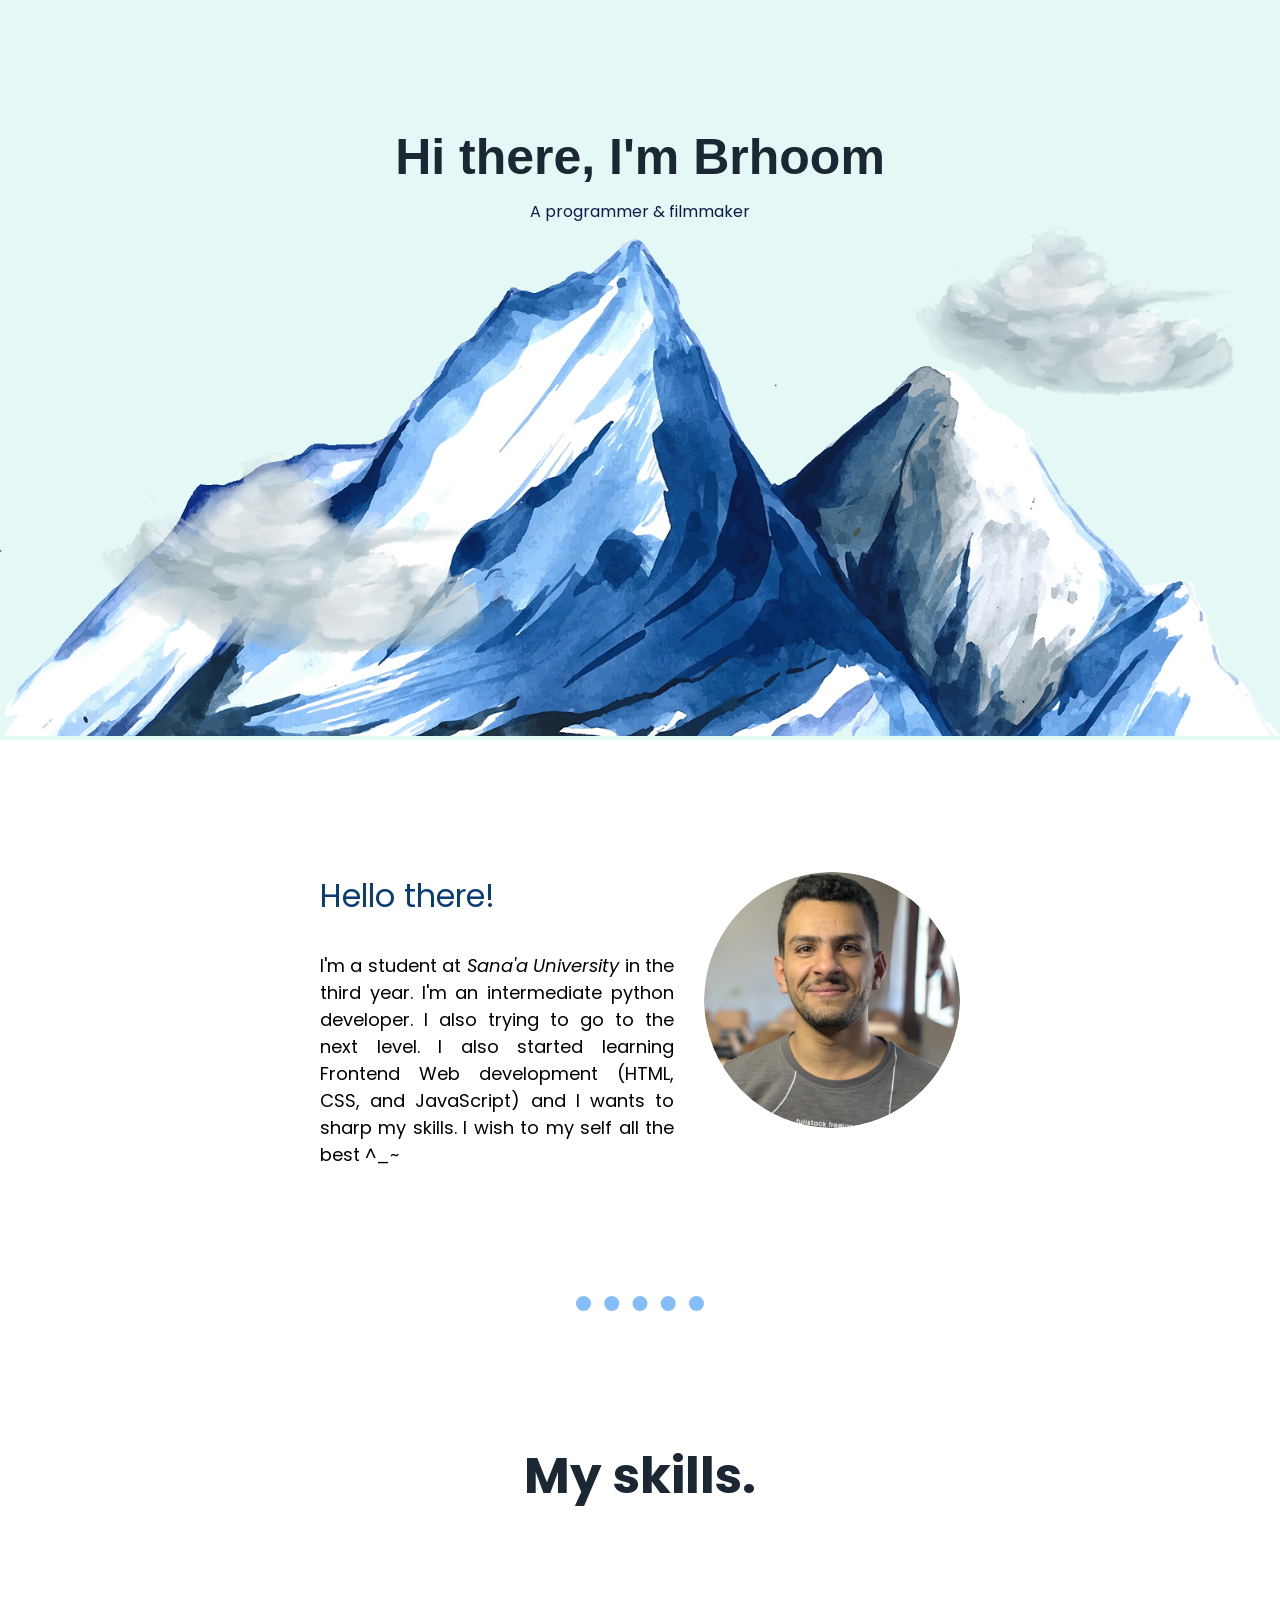
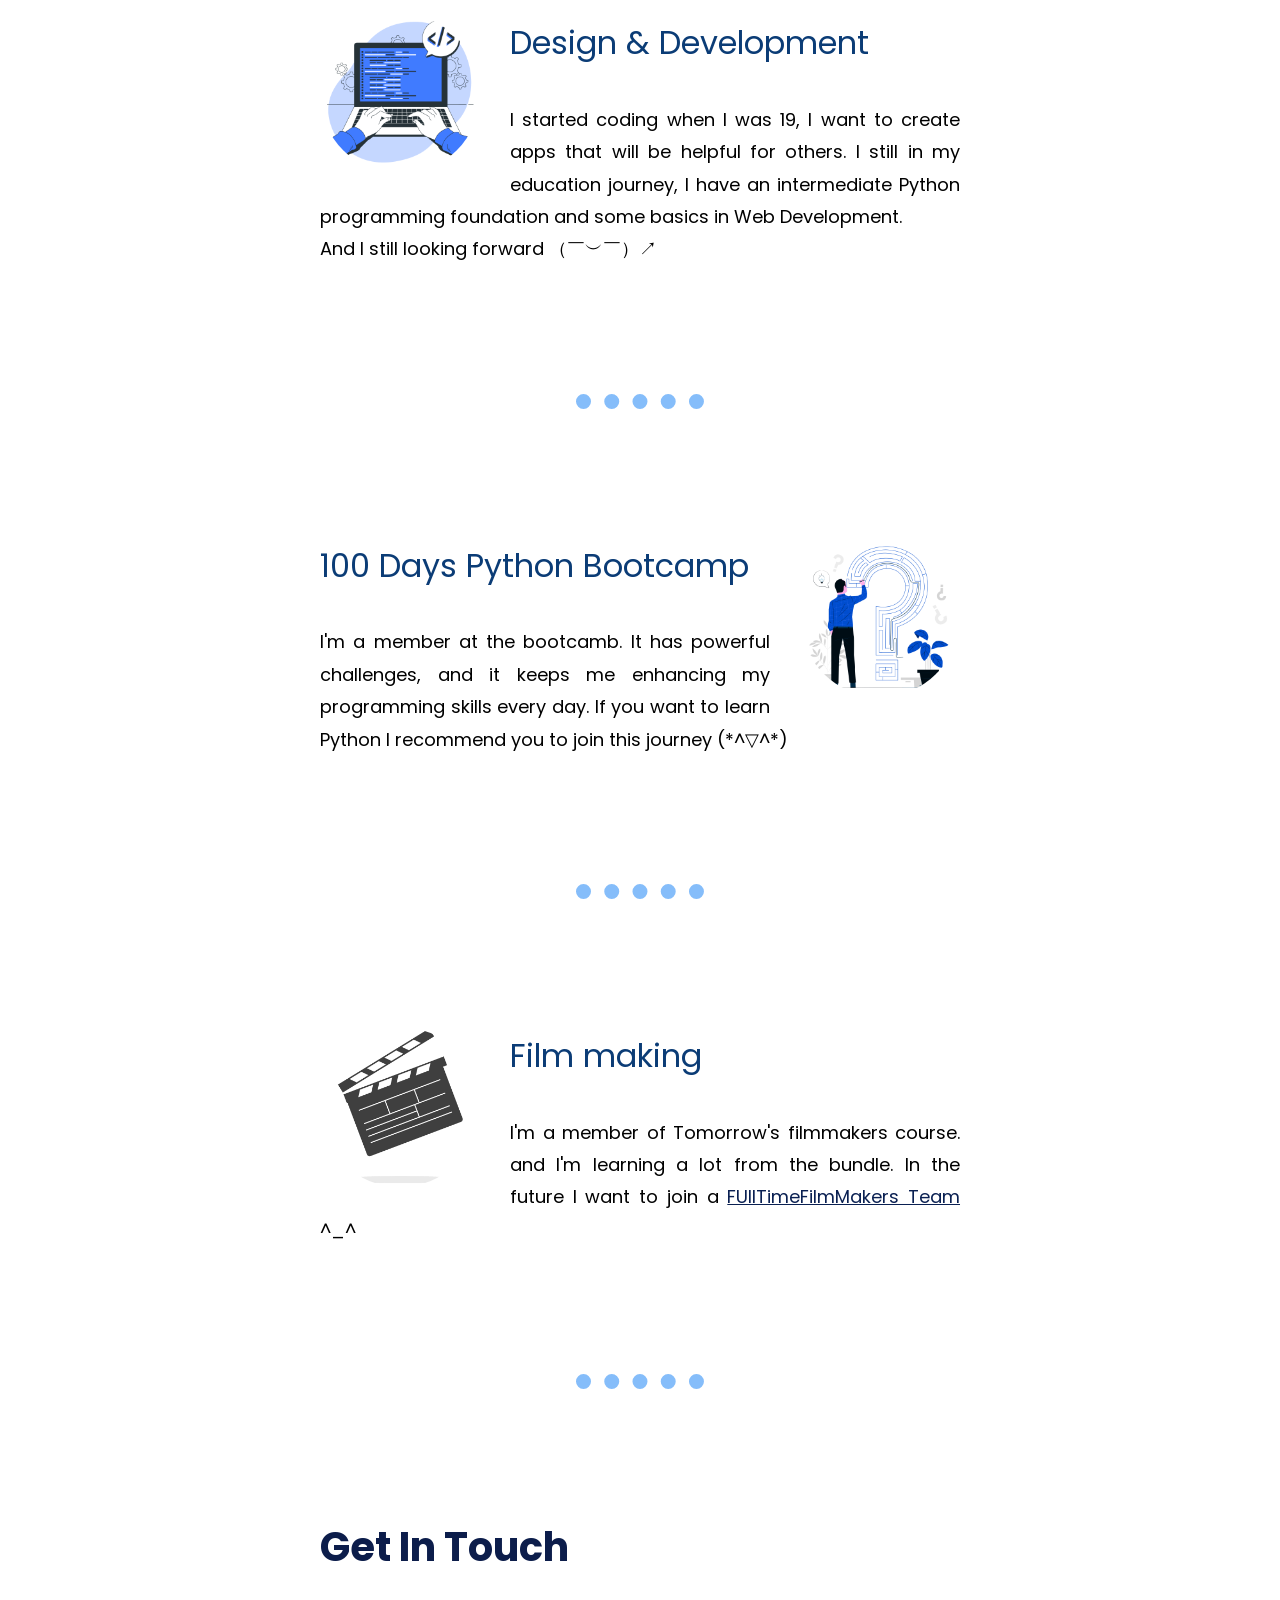
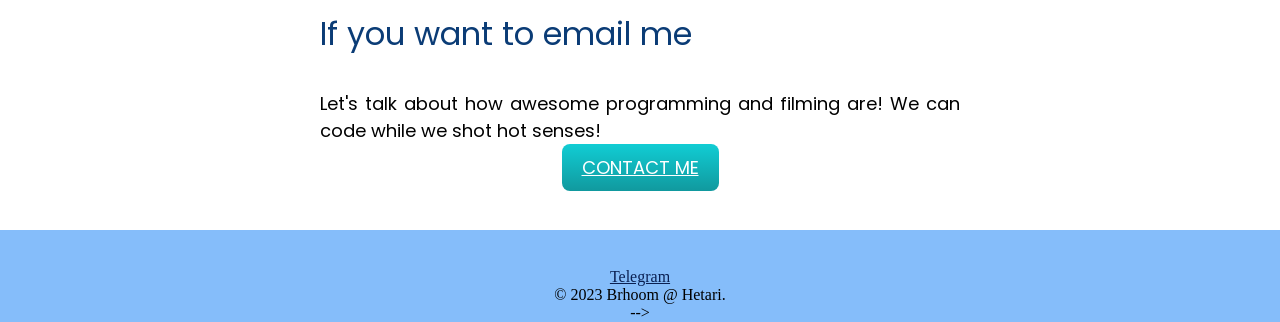
<file: index.html>
<!DOCTYPE html>
<html lang="en">

<head>
  <meta charset="UTF-8">
  <meta name="keywords" content="Ebraheem, Hetari, Alhetari, Brhoom, CV, About me">
  <meta name="author" content="Brhoom">
  <meta name="viewport" content="width=device-width, initial-scale=1.0">
  <title>Ebraheem Hetari</title>
  <meta name="description" content="This website grants you couple information about me">
  <link rel="stylesheet" href="CSS/style.css">
  <link rel="icon" href="favicon.ico?v=2">
</head>

<body>
  <div class="top-container">
    <img class="top-cloud" src="images/cloud-1.png" alt="cloud">
    <h1 class="name">Hi there, I'm Brhoom</h1>
    <h2 class="work">A programmer & filmmaker</h2>
    <img class="mountain" src="images/mountain-3.png" alt="cloud">
    <img class="bottom-cloud" src="images/cloud-2.png" alt="cloud">
  </div>

  <div class="middle-container">

    <div class="profile">
      <img src="images/me.png" alt="Ebraheem Hetari" class="pic">
      <h3 id="w" class="topic">Hello there!</h3>

      <p id="w" class="text">I'm a student at <em>Sana'a University</em> in the third year. I'm an intermediate python
        developer. I also
        trying to go to the next level. I also started learning Frontend Web development (HTML, CSS, and JavaScript) and
        I wants to sharp my skills. I wish to my self all the best ^_~</p>
    </div>

    <hr />

    <div class="skills">
      <h1 class="skill">My skills.</h1>
      <div class="skill-row">
        <img class="pic-l" src="images/programming.png">

        <h3 class="topic">Design & Development</h3>
        <p class="text">I started coding when I was 19, I want to create apps that will
          be helpful for others. I still in my education journey, I have an intermediate Python
          programming foundation and some basics in Web Development.<br />And I still looking forward （￣︶￣）↗</p>
      </div>

      <hr />

      <div class="skill-row">
        <img class="pic-r" src="images/Problem solving-pana(1).png">

        <h3 class="topic">100 Days Python Bootcamp</h3>
        <p class="text">I'm a member at the bootcamb. It has powerful challenges, and it keeps me enhancing my
          programming skills every day. If you want to learn Python I recommend you to join this
          journey (*^▽^*)</p>
      </div>

      <hr />

      <div class="skill-row">
        <img class="pic-l" src="images/filmming.png">

        <h3 class="topic">Film making</h3>
        <p class="text">I'm a member of Tomorrow's filmmakers course. and I'm learning a lot from the bundle. In the
          future I want to join a <a href="filming.html" target="_blank">FUllTimeFilmMakers Team</a> ^_^</p>
      </div>
    </div>

    <hr />

    <div class="contact-me">
      <h2 class="topic">Get In Touch</h2>
      <h3 class="topic">If you want to email me</h3>
      <p class="text">Let's talk about how awesome programming and
        filming are! We can code while we shot hot senses!</p>
      <button><a class="text" href="mailto:hetari4all@gmail.com"> CONTACT
          ME</a></button>
    </div>
  </div>

  <div class="bottom-container">
    <a class="footer-link" href="https://t.me/E_1_E">Telegram</a>
    <p class="copyright">© 2023 Brhoom @ Hetari.</p>-->
  </div>
</body>

</html>
</file>
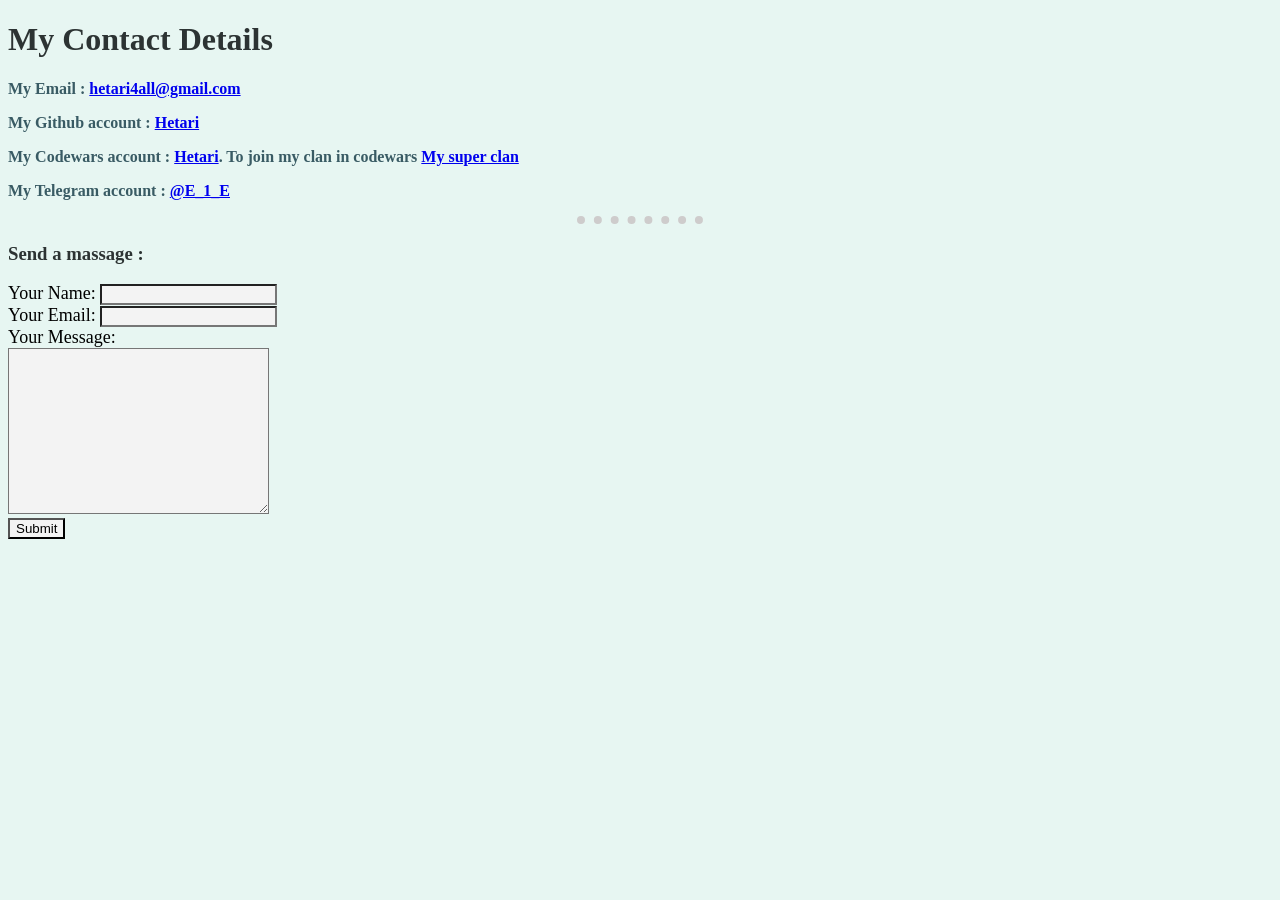
<file: contact.html>
<!DOCTYPE html>
<html lang="en">
  <head>
    <meta charset="UTF-8">
    <meta http-equiv="X-UA-Compatible" content="IE=edge">
    <meta name="viewport" content="width=device-width, initial-scale=1.0">
    <title>Ebraheem Hetari - Contact</title>
    <link rel="stylesheet" href="style.css">

  </head>
  <body>
    <h1>My Contact Details</h1>
    <p>My Email : <a href="mailto:hetari4all@gmail.com">hetari4all@gmail.com</a></p>
    <p>My <strong>Github account : </strong><a href="https://github.com/Hetari">Hetari</a></p>
    <p>My Codewars account : <a href="https://www.codewars.com/users/Hetari">Hetari</a>. To join my clan in codewars <a href="www.codewars.com/r/MtNnCg">My super clan</a></p>
    <p>My Telegram account : <a href="https://t.me/E_1_E">@E_1_E</a></p>
    <hr>
    <h3>Send a massage :</h3>
    <form enctype="text/plain" action="mailto:hetari4all@gmail.com" method="post" >
      <label>Your Name:</label>
      <input type="text" name="YourName" value=""><br>
      <label>Your Email:</label>
      <input type="email" name="YourEmail" value=""><br>
      <label>Your Message:</label><br>
      <textarea name="Message" rows="10" cols="30"></textarea><br>
      <input type="submit" name="">
    </form>
  </body>
</html>
</file>
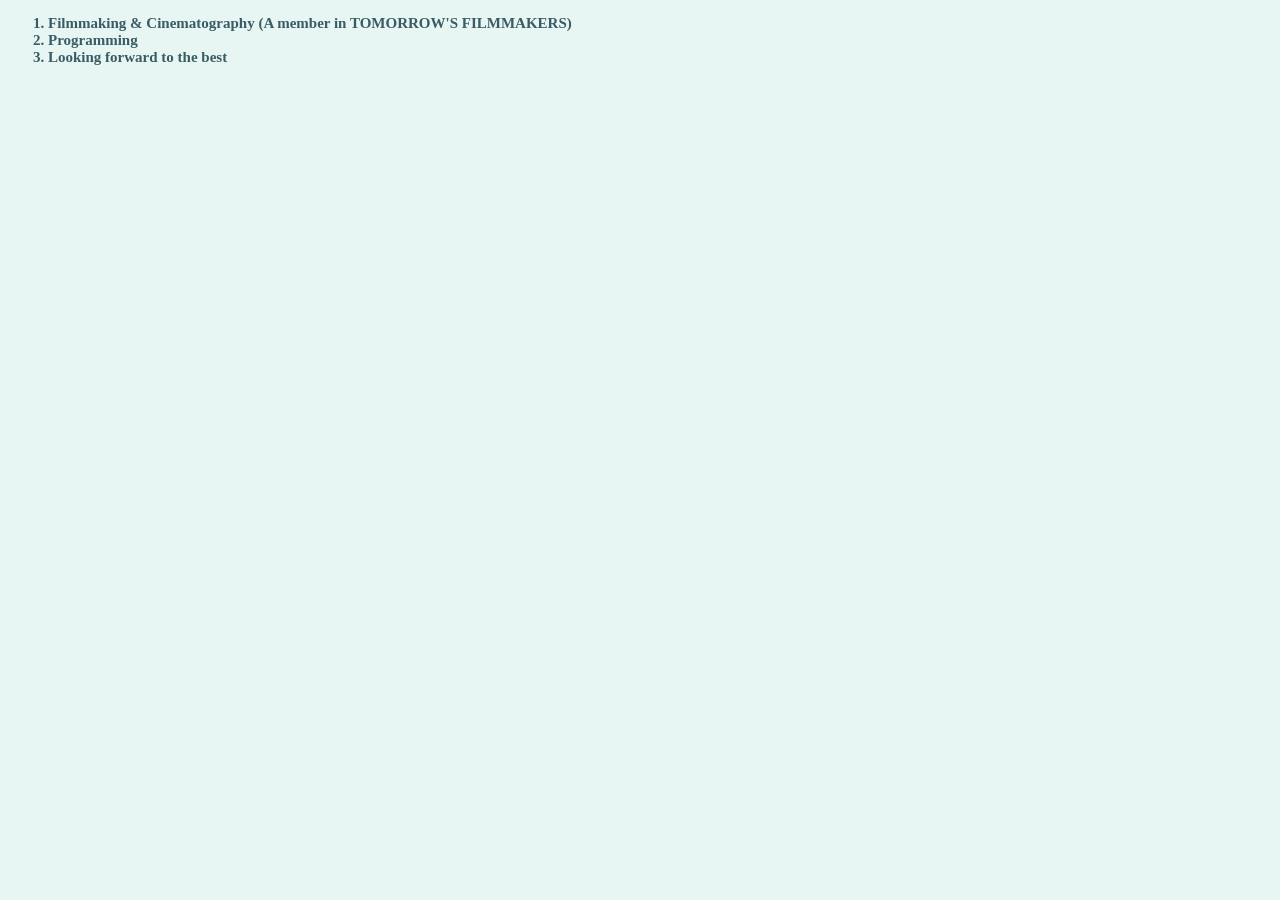
<file: hobbies.html>
<!DOCTYPE html>
<html lang="en">
<head>
    <meta charset="UTF-8">
    <meta http-equiv="X-UA-Compatible" content="IE=edge">
    <meta name="viewport" content="width=device-width, initial-scale=1.0">
    <title>Ebraheem Hetari - Courses</title>
    <link rel="stylesheet" href="style.css">
</head>
    <body>
        <ol style="font-size: 15px; font-weight: bold;">
            <li>Filmmaking & Cinematography (A member in TOMORROW'S FILMMAKERS)</li>
            <li>Programming</li>
            <li>Looking forward to the best</li>
        </ol>
    </body>
</html>
</file>
<file: CSS/style.css>
@import url(//db.onlinewebfonts.com/c/5f5c97306a7c03c6aa6989ca4c89c9d0?family=Rolasand);
@import url('https://fonts.googleapis.com/css2?family=Poppins&display=swap');
@import url('https://fonts.googleapis.com/css2?family=Montez&display=swap');

body {
    margin: 0;
    text-align: center;
}

p {
    /* width: 50%; */
    margin: auto;
}

h1 {
    font-family: "poppins", 'Segoe UI', Tahoma, Geneva, Verdana, sans-serif;
    color: #1b2733;
    font-size: 3.125rem;
    margin: 0px;
    padding: 0;
}

h2 {
    color: #0c1d4b;
    font-family: "poppins", 'Segoe UI', Tahoma, Geneva, Verdana, sans-serif;
    font-weight: 700;
    font-size: 2.5rem;
    /* width: 50%; */
}

h3 {
    color: #0b3c76;
    font-family: "poppins", 'Segoe UI', Tahoma, Geneva, Verdana, sans-serif;
    font-weight: 400;
    font-size: 2rem;
    /* width: 50%; */
}

hr {
    border-color: #85bdfa;
    border-style: none;
    border-top-style: dotted;
    border-width: 15px;
    width: 10%;
    margin-bottom: 10%;
    margin-top: 10%;
}

button {
    border-style: none;
    background: #11cdd4;
    background-image: -webkit-linear-gradient(top, #11cdd4, #11999e);
    background-image: -moz-linear-gradient(top, #11cdd4, #11999e);
    background-image: -ms-linear-gradient(top, #11cdd4, #11999e);
    background-image: -o-linear-gradient(top, #11cdd4, #11999e);
    background-image: linear-gradient(to bottom, #11cdd4, #11999e);
    -webkit-border-radius: 8;
    -moz-border-radius: 8;
    border-radius: 8px;
    font-family: 'Montserrat', sans-serif;
    font-size: 20px;
    padding: 10px 20px 10px 20px;
    text-decoration: none;
}

button:hover {
    background: #30e3cb;
    background-image: -webkit-linear-gradient(top, #30e3cb, #2bc4ad);
    background-image: -moz-linear-gradient(top, #30e3cb, #2bc4ad);
    background-image: -ms-linear-gradient(top, #30e3cb, #2bc4ad);
    background-image: -o-linear-gradient(top, #30e3cb, #2bc4ad);
    background-image: linear-gradient(to bottom, #30e3cb, #2bc4ad);
    text-decoration: none;
}

button a {
    color: #ffffff;
}

a {
    color: #0a2052;
}

.name {
    font-family: Rolasand, Verdana, Geneva, Tahoma, sans-serif;
}

.work {
    font-family: poppins;
    font-size: 1rem;
    font-weight: normal;
    width: 100%;
}

.top-container {
    background-color: #E4F9F5;
    padding-top: 10%;
}

.top-cloud {
    top: 25%;
    position: absolute;
    right: 3.5%;
    width: 25%;
}

.bottom-cloud {
    position: absolute;
    top: 50%;
    right: 62%;
    width: 30%;
}

.mountain {
    margin-bottom: 0;
    padding-bottom: 0;
    width: 100%;
}

.profile {
    margin: auto;
    text-align: left;
    width: 50%;
}

.middle-container {
    padding-top: 100px;
}

.pic {
    border-bottom-style: solid;
    border-color: #d7e0e9;
    border-radius: 50%;
    border-right-style: solid;
    border-style: none;
    float: right;
    width: 40%;
    margin-left: 30px;
}

.pic-l {
    border-bottom-style: solid;
    border-color: #d7e0e9;
    border-radius: 50%;
    border-right-style: solid;
    border-style: none;
    float: left;
    width: 25%;
    margin-right: 30px;
}

.pic-r {
    border-bottom-style: solid;
    border-color: #d7e0e9;
    border-radius: 50%;
    border-right-style: solid;
    border-style: none;
    float: right;
    width: 25%;
    margin-left: 30px;
}

.skill {
    margin: auto auto 100px auto;
}

.skill-row {
    margin: auto;
    width: 50%;
    line-height: 1.8;
}

.topic {
    font-family: "poppins", 'Segoe UI', Tahoma, Geneva, Verdana, sans-serif;
    /* margin: auto; */
    text-align: justify;
}



.text {
    font-family: "poppins", 'Segoe UI', Tahoma, Geneva, Verdana, sans-serif;
    font-weight: 400;
    font-size: 1.125rem;
    margin: auto;
    text-align: justify;
}

.contact-me {
    padding-bottom: 3%;
    width: 50%;
    margin: auto;
}

.bottom-container {
    background-color: #85bdfa;
    padding-top: 3%;
}
</file>
<file: style.css>
body {
  background-color: #E7F6F2;
}

hr {
  border-style: none;
  border-top-style: dotted;
  border-color: rgb(206, 204, 204);
  border-width: 8px;
  width: 10%;
}

img {
  height: 200px;
}

h1 {
  color: #2C3333;
  font-family: "Century Gothic";
}

h3 {
  color: #2C3333;
  font-family: "Century Gothic";
  
}

p {
  color: #395B64;
  font-family: "Century Gothic";
  font-weight: bold;
}

li {
  color: #395B64;
  font-family: "Century Gothic";
}

th {
  color: #395B64;
  font-family: "Century Gothic";
  font-weight: bold;
}

td {
  color: #395B64;
  font-family: "Century Gothic";
}

label {
  font-family: "Century Gothic";
  font-size: large;
}

input {
  background-color: #f3f3f3;
}

textarea {
  font-family: "Century Gothic";
  background-color: #f3f3f3;
}
</file>
